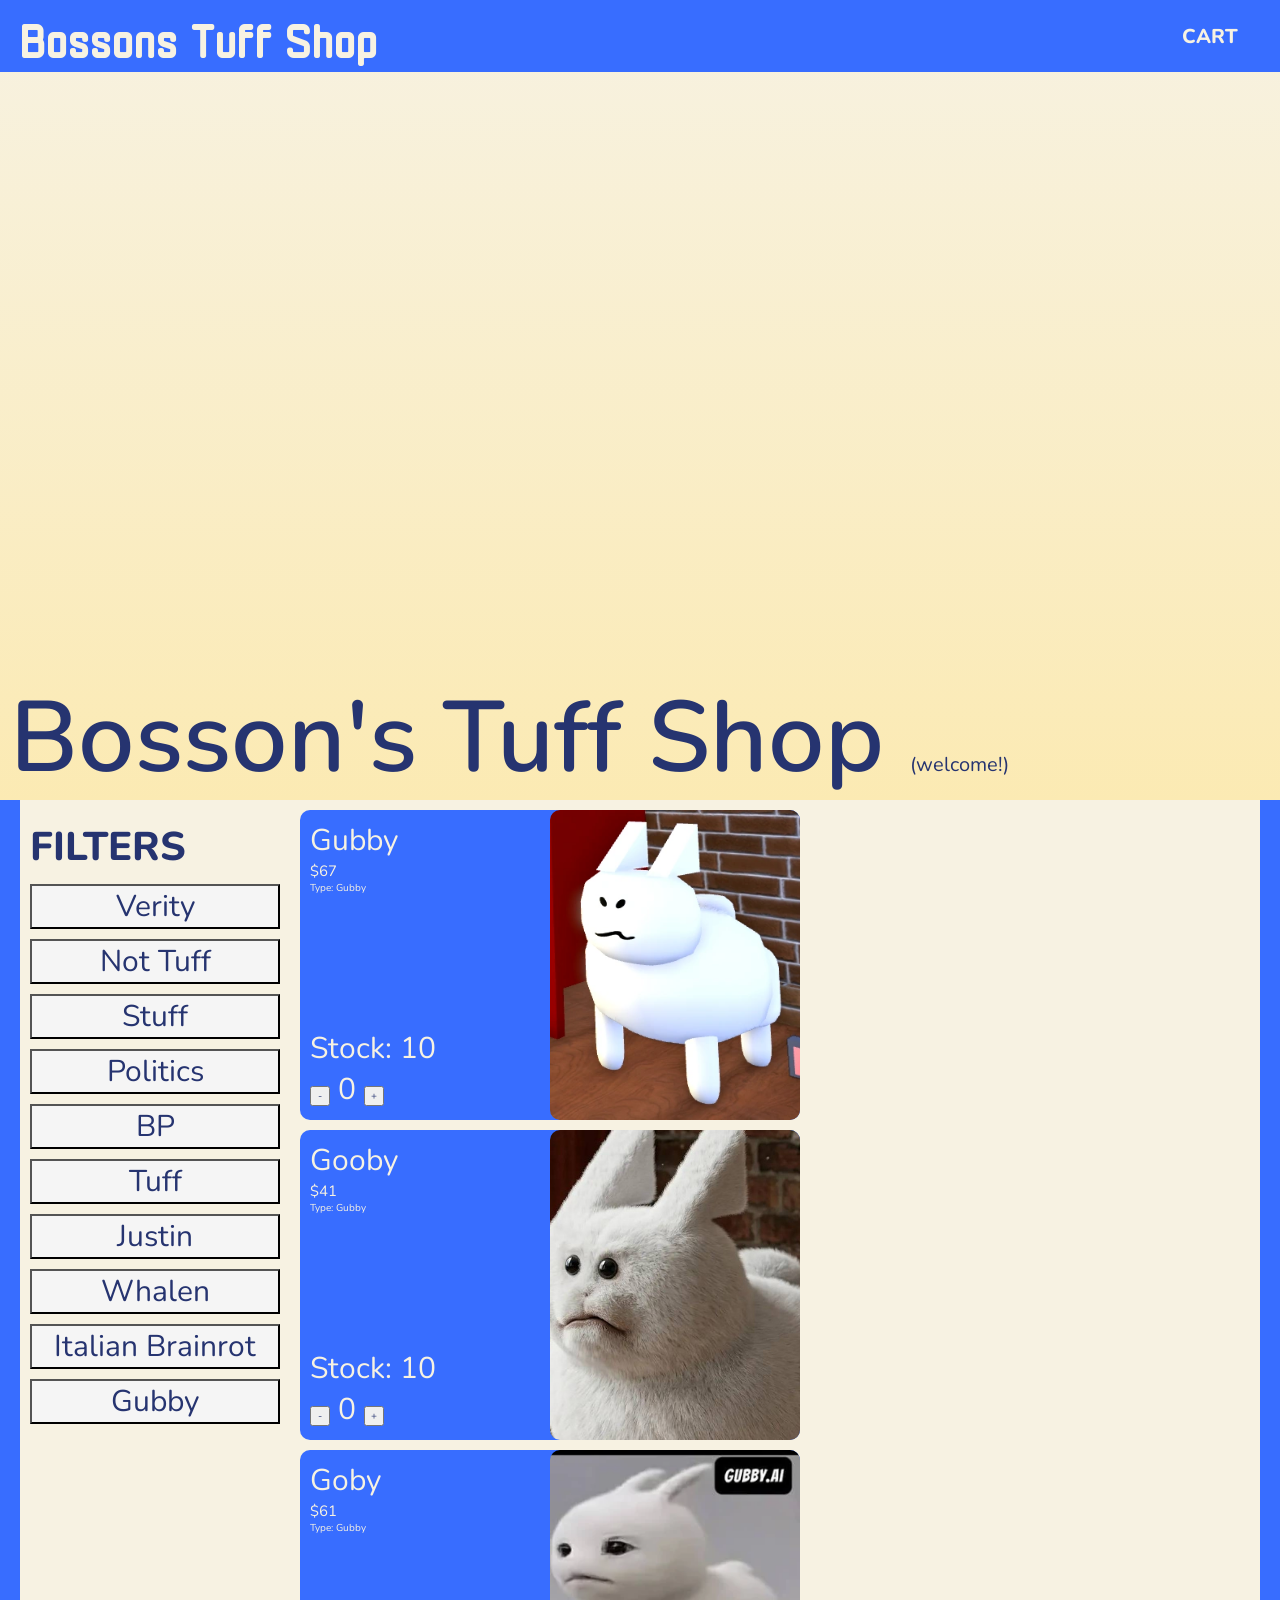
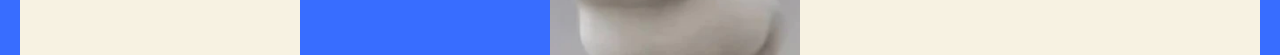
<file: index.html>
<html lang="en">
<head>

    <link rel="preconnect" href="https://fonts.googleapis.com">
    <link rel="preconnect" href="https://fonts.gstatic.com" crossorigin>
    <link href="https://fonts.googleapis.com/css2?family=Monomaniac+One&family=Nunito:ital,wght@0,200..1000;1,200..1000&display=swap" rel="stylesheet">

    <meta charset="UTF-8">
    <meta name="viewport" content="width=device-width, initial-scale=1.0">
    <title>Document</title>
    <link rel="stylesheet" href="index.css">
</head>
<body>
    <div id="header">
        <h2>Bossons Tuff Shop</h2>
        <button id="cart-button">CART</button>
    </div>
    

    <div id="cart-container">
        <div id="cart-body">
            <div id="cart-header">
                <h2>CART</h2>
                <button id="cart-exit">X</button>
            </div>
            <div id="cart">
                <h3>Items</h3>
                <ul id="cart-products">
                </ul>
                <h3>Coupons</h3>
                <ul id="cart-coupons">
                </ul>
            <h2 id="cart-total">Total:</h2></div>
            <form action="" id="cart-coupon-redeem">
                <label for="">Redeem Code</label>
                <br>
                <input type="text" id="cart-coupon-redeem-text-box">
                <button id="cart-coupon-redeem-button">Redeem</button>
            </form>
        </div>
    </div>

    <div id="hero">
        <h1>Bosson's Tuff Shop <span class="hero-small-text">(welcome!)</span></h1>
    
    </div>

    <div id="main">
        <div id="filter-container">
            <h2>FILTERS</h2>
            <ul id="filter-list">
            </ul>
        </div>
        <div id="product-container">
        </div>

    </div>

    <script src="main.js"></script>
</body>
</html>
</file>
<file: index.css>
head,body,*{
    box-sizing: border-box;
    margin: 0;
    padding: 0;
    font-size: 10px;

    font-family: "Nunito", sans-serif;
    font-optical-sizing: auto;
    font-weight: 400;
    font-style: normal;

    color: rgb(38, 52, 112);
}

#header{
    position: fixed;

    background-color: rgb(56, 109, 255);
    width: 100vw;
    padding: 0 2rem;
    display: flex;
    justify-content: space-between;
}

#header h2{
    color: rgb(247, 242, 226);
    font-size: 5rem;
    font-family: "Monomaniac One", sans-serif;
    font-weight: 400;
    font-style: normal;
}

#hero{
    height: 80rem;
    background-attachment: fixed;
    background-image: linear-gradient(rgb(247, 242, 226),rgb(252, 233, 173));
    padding-top: 67rem;
    padding-left: 1rem;
}

#hero h1{
    font-size: 10rem;

    font-family: "Nunito", sans-serif;
    font-optical-sizing: auto;
    font-weight: 600;
    font-style: normal;
    color: rgb(38, 52, 112);

}

.hero-small-text{
        font-size: 2rem;
}


#cart-button{
    color: rgb(247, 242, 226);
    background-color: transparent;
    border-color: transparent;
    border-radius: 1rem;
    font-size: 2rem;
    width: 10rem;

    font-family: "Nunito", sans-serif;
    font-optical-sizing: auto;
    font-weight: 800;
    font-style: normal;
}

#cart-button:hover{
    border-color: rgb(247, 242, 226);
}

#main{
    display: flex;
    padding: 0 2rem;
    background-color: rgb(56, 109, 255);
    height: 95vh;
}

#filter-container{
    display: flex;
    flex-direction: column;
    background-color: rgb(247, 242, 226);
    padding: 2rem 1rem;
    
}

#filter-container h2{
    font-size: 4rem;

    font-family: "Nunito", sans-serif;
    font-optical-sizing: auto;
    font-weight: 800;
    font-style: normal;
}

.filter{
    list-style: none;
    justify-self: center;
    margin: 1rem 0;
}

.filter button{
    background-color: whitesmoke;
    font-size: 3rem;
    width: 25rem;
}

#product-container{
    width: 10000rem;
    background-color: rgb(247, 242, 226);
    display: flex;
    flex-wrap: wrap;
    align-content: flex-start;
    gap: 1rem;
    padding: 1rem;
    overflow: auto;
}

.product{
    display: flex;
    width: 50rem;
    height: 31rem;
    border-radius: 1rem;
    background-color: rgb(56, 109, 255);
    color: rgb(247, 242, 226);
}

.product div{
    width: 50%;
}

.product-text{
    color: rgb(247, 242, 226);
    display: flex;
    flex-direction: column;
    padding: 1rem;
}

.product h2{
    color: rgb(247, 242, 226);
    font-size: 3rem;
}

.product h3{
    color: rgb(247, 242, 226);
    font-size: 1.5rem;
}

.product h4{
    color: rgb(247, 242, 226);
    font-size: 1rem;
}

.product p{
    color: rgb(247, 242, 226);
    margin-top: auto;
    font-size: 3rem;
}

.product img{  
    width: 100%;
    height: 100%;
    object-fit: cover;
    border-radius: 1rem;
}

.product div{
    color: rgb(247, 242, 226);
    justify-content: center;
}

.product button{
    width: 2rem;
    height: 2rem;
}

.notification{
    position: fixed;
    width: 50rem;
    height: 10rem;
    top: 10%;
    left: 50%;
    transform: translate(-50%, -50%);
    background-color: rgb(255, 130, 217);
    color: white;
    border-radius: 1rem;
    
    align-content: center;

    padding: 1rem;
    
}

.notification p{
    font-size:3.5rem;
    justify-self: center;
}

#cart-container{
    z-index: 100;
    visibility:hidden;
    position: fixed;
    width: 100vw;
    height: 100vh;
    top: 50%;
    left: 50%;
    transform: translate(-50%,-50%);
    background-color: rgba(0,0,0,0.5);
}

#cart-body{
    padding: 2rem;
    position: fixed;
    width: 100rem;
    height: 80rem;
    top: 50%;
    left: 50%;
    transform: translate(-50%,-50%);
    background-color: rgb(247, 242, 226);
}

#cart-header{
    display: flex;
    justify-content: space-between;
    margin-bottom: 1rem;
}

#cart-header h2{
    font-family: "Nunito", sans-serif;
    font-optical-sizing: auto;
    font-weight: 600;

    font-size: 4rem;
}

#cart-exit{
    background-color: rgb(255, 124, 157);
    width: 5rem;
    height: 5rem;
    border-radius: 1rem;
    font-size: 3rem;
}

#cart{
    overflow-y: scroll;
    display: flex;
    flex-direction: column;
    height: 85%;
}

#cart li{
    font-size: 1.5rem;
    list-style: none;
    margin-left: 1rem;
}

#cart h3{
    font-family: "Nunito", sans-serif;
    font-optical-sizing: auto;
    font-weight: 600;

    font-style: normal;
    display: flex;
    width: 100%;
    margin-top: 2rem; 
    font-size: 2rem;
}


#cart h2{

    font-family: "Nunito", sans-serif;
    font-optical-sizing: auto;
    font-weight: 800;

    display: flex;
    width: 100%;
    margin-top: 2rem; 
    font-size: 2rem;
}


#cart-coupon-redeem-text-box{
    font-size: 2rem;
}

#cart-coupon-redeem label{
    font-size: 2rem;
}

#cart-coupon-redeem-button{
    font-size: 2rem;
}
</file>
